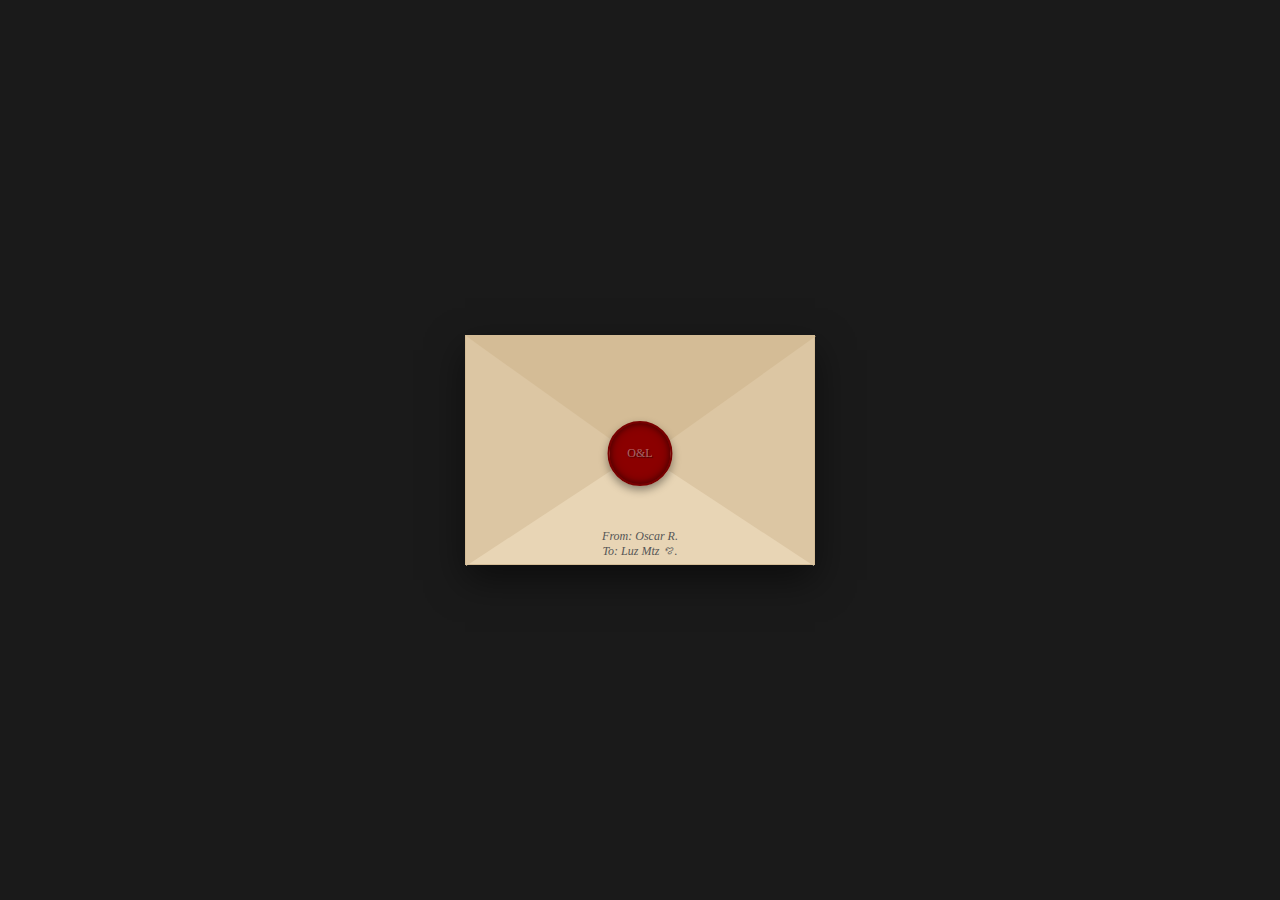
<file: index.html>
<!DOCTYPE html>
<html lang="es">
<head>
    <meta charset="UTF-8">
    <title>Invitación</title>
    <link href="https://fonts.googleapis.com/css2?family=Great+Vibes&display=swap" rel="stylesheet">
    <link rel="stylesheet" href="style.css">
</head>
<body>
    <div class="bg-overlay"></div>

    <div class="envelope-wrapper" onclick="abrirSobre()">
        <div class="envelope">
            <div class="top-flap"></div>
            
            <div class="seal"></div>

            <p style="position:absolute; bottom:5px; width:100%; text-align:center; color:#555; font-style:italic; font-size:12px; z-index:1;">
                From: Oscar R.<br>To: Luz Mtz ꨄ.
            </p>
        </div>
    </div>

    <script src="script.js"></script>
</body>
</html>
</file>
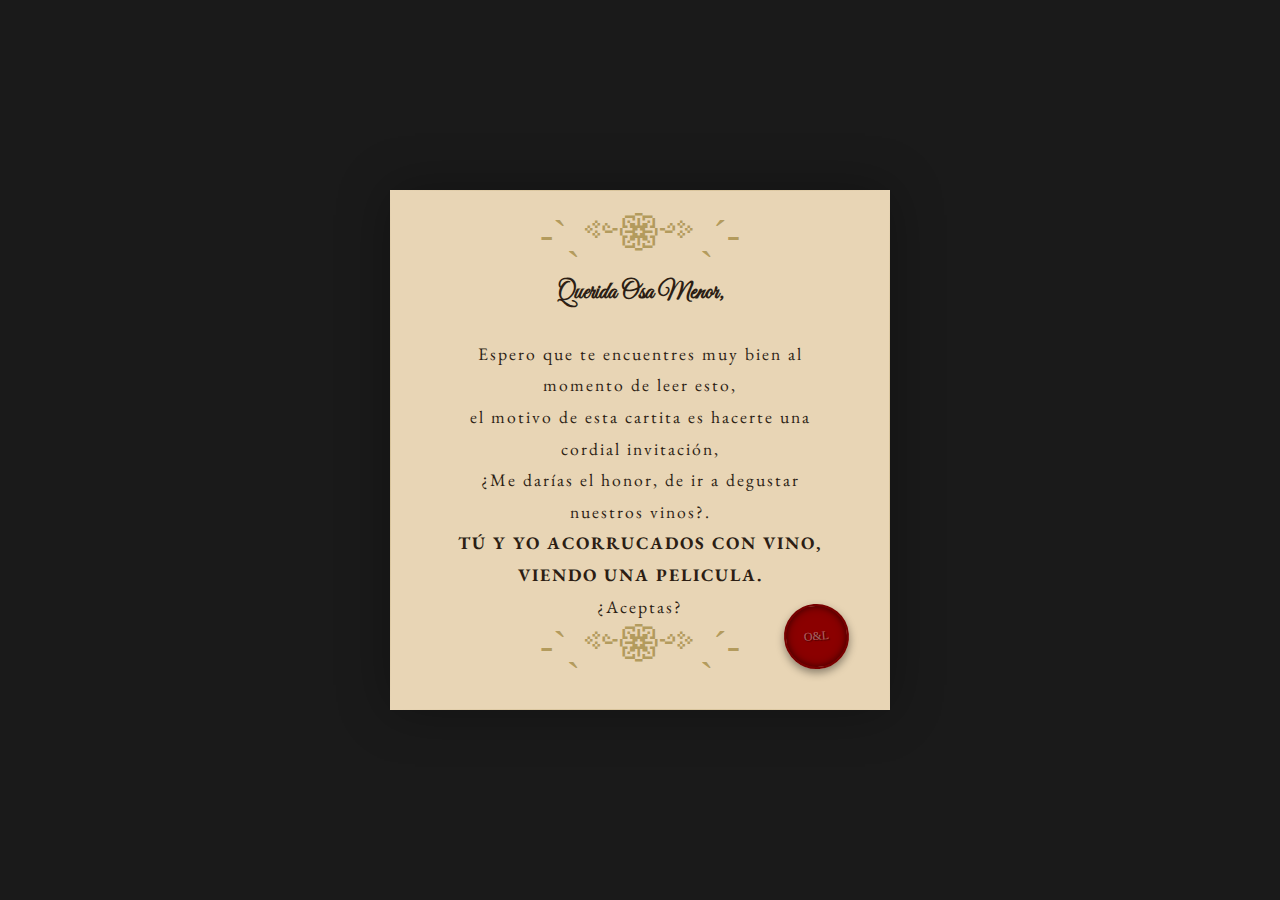
<file: carta.html>
<!DOCTYPE html>
<html lang="es">
<link href="https://fonts.googleapis.com/css2?family=EB+Garamond:ital,wght@0,400..800;1,400..800&family=Great+Vibes&display=swap" rel="stylesheet">
<head>
    <meta charset="UTF-8">
    <title>¿Qué tal si?</title>
    <link href="https://fonts.googleapis.com/css2?family=Great+Vibes&family=Cinzel:wght@400;700&display=swap" rel="stylesheet">
    <link rel="stylesheet" href="style.css">
</head>
<body>
    <div class="bg-overlay"></div>

    <div class="carta-real">
        <div class="royal-emblem">-ˋˏ༻❁༺ˎˊ-</div>
        <h1>Querida Osa Menor,</h1>
        <p>Espero que te encuentres muy bien al momento de leer esto,</p>
        <p>el motivo de esta cartita es hacerte una cordial invitación,</p>
	<p>¿Me darías el honor, de ir a degustar nuestros vinos?.</p>
        <p><strong>TÚ Y YO ACORRUCADOS CON VINO, VIENDO UNA PELICULA.</strong></p>
        <p>¿Aceptas?</p>
        
	<div class="royal-emblem">-ˋˏ༻❁༺ˎˊ-</div>
	<div class="seal seal-posicion"></div>
		
    </div>

    <script src="script.js"></script>
</body>
</html>
</file>
<file: style.css>
/* --- Paleta Vintage Realeza --- */
:root {
    --pergamino: #e8d5b5;     /* Beige envejecido */
    --pergamino-dark: #d4bc96; 
    --lacre: #8b0000;         /* Rojo sello antiguo */
    --texto: #2c1e14;         /* Marrón casi negro */
    --dorado: #b39b5d;        /* Dorado apagado */
}

* {
    margin: 0;
    padding: 0;
    box-sizing: border-box;
}

body {
    background-color: #1a1a1a; 
    height: 100vh;
    display: flex;
    justify-content: center;
    align-items: center;
    overflow: hidden;
    font-family: 'Times New Roman', serif;
}

.bg-overlay {
    position: absolute;
    width: 100%;
    height: 100%;
    background-image: url('https://www.transparenttextures.com/patterns/paper-fibers.png');
    opacity: 0.3;
    pointer-events: none;
}

/* --- El Sobre --- */
.envelope-wrapper {
    position: relative;
    cursor: pointer;
    z-index: 10;
}

.envelope {
    position: relative;
    width: 350px;
    height: 230px;
    background-color: var(--pergamino);
    box-shadow: 0 15px 35px rgba(0,0,0,0.5);
    border: 1px solid var(--pergamino-dark);
}

.envelope::before {
    content: '';
    position: absolute;
    top: 0; left: 0;
    border-left: 175px solid #dcc6a3;
    border-top: 115px solid transparent;
    border-bottom: 115px solid transparent;
    z-index: 2;
}

.envelope::after {
    content: '';
    position: absolute;
    top: 0; right: 0;
    border-right: 175px solid #dcc6a3;
    border-top: 115px solid transparent;
    border-bottom: 115px solid transparent;
    z-index: 2;
}

.top-flap {
    position: absolute;
    top: 0; left: 0;
    width: 0; height: 0;
    border-left: 175px solid transparent;
    border-right: 175px solid transparent;
    border-top: 125px solid var(--pergamino-dark);
    z-index: 4;
    transform-origin: top;
    transition: transform 1s ease-in-out;
}

/* --- El Sello de Lacre Original --- */
.seal {
    position: absolute;
    top: 85px;
    left: 50%;
    transform: translateX(-50%);
    width: 65px;
    height: 65px;
    background: radial-gradient(circle, var(--lacre) 60%, #600 100%);
    border-radius: 50%;
    z-index: 5;
    box-shadow: 0 4px 8px rgba(0,0,0,0.4), inset 0 0 10px rgba(0,0,0,0.5);
    display: flex;
    justify-content: center;
    align-items: center;
    border: 2px solid #700;
}

/* Flor de Lis grabada */
.seal::after {
    content: 'O&L';
    color: rgba(255,255,255,0.4);
    font-size: 12px;
    text-shadow: 1px 1px 1px rgba(0,0,0,0.5);
}

/* --- Animación Apertura --- */
.open .top-flap {
    transform: rotateX(180deg);
    z-index: 1;
}

.open .seal {
    opacity: 0;
    transition: opacity 0.5s;
}

/* --- Estilos de la Invitación --- */
.carta-real {
    background-color: var(--pergamino);
    background-image: url('https://www.transparenttextures.com/patterns/old-paper.png');
    width: 90%;
    max-width: 500px;
    padding: 20px 60px;
    border: 1px solid var(--pergamino-dark);
    box-shadow: 0 0 50px rgba(0,0,0,0.3);
    text-align: center;
    position: relative;
    border-image: radial-gradient(#b39b5d, #e8d5b5) 1;
}

.royal-emblem {
    font-size: 40px;
    color: var(--dorado);
    margin-bottom: 20px;
}

.carta-real h1 {
    font-family: 'Great Vibes', cursive;
    font-size: 1.5rem;
    color: var(--texto);
    margin-bottom: 30px;
}

.carta-real p {
    font-family: 'EB Garamond', serif; 
    font-size: 1.1rem;
    color: var(--texto);
    line-height: 1.8;
    letter-spacing: 2px;
    text-transform: none;
}


.wine-signature {
    margin-top: 40px;
    font-size: 2rem;
    opacity: 0.8;
}

/* Clase para mover el sello dentro de la carta sin cambiar su diseño */
.seal-posicion {
    top: auto;        /* Cancela la posición superior del sobre */
    bottom: 40px;     /* Lo ubica a 40px del borde inferior */
    right: 40px;      /* Lo ubica a 40px del borde derecho */
    left: auto;       /* Cancela el centrado horizontal */
    transform: translateX(0) rotate(-5deg); /* Quita el centrado y da una rotación sutil */
    position: absolute;
}

/* Aseguramos que el contenedor de la carta permita posicionamiento absoluto */
.carta-real {
    position: relative; 
    /* El resto de tus estilos de .carta-real se mantienen igual */
}
</file>
